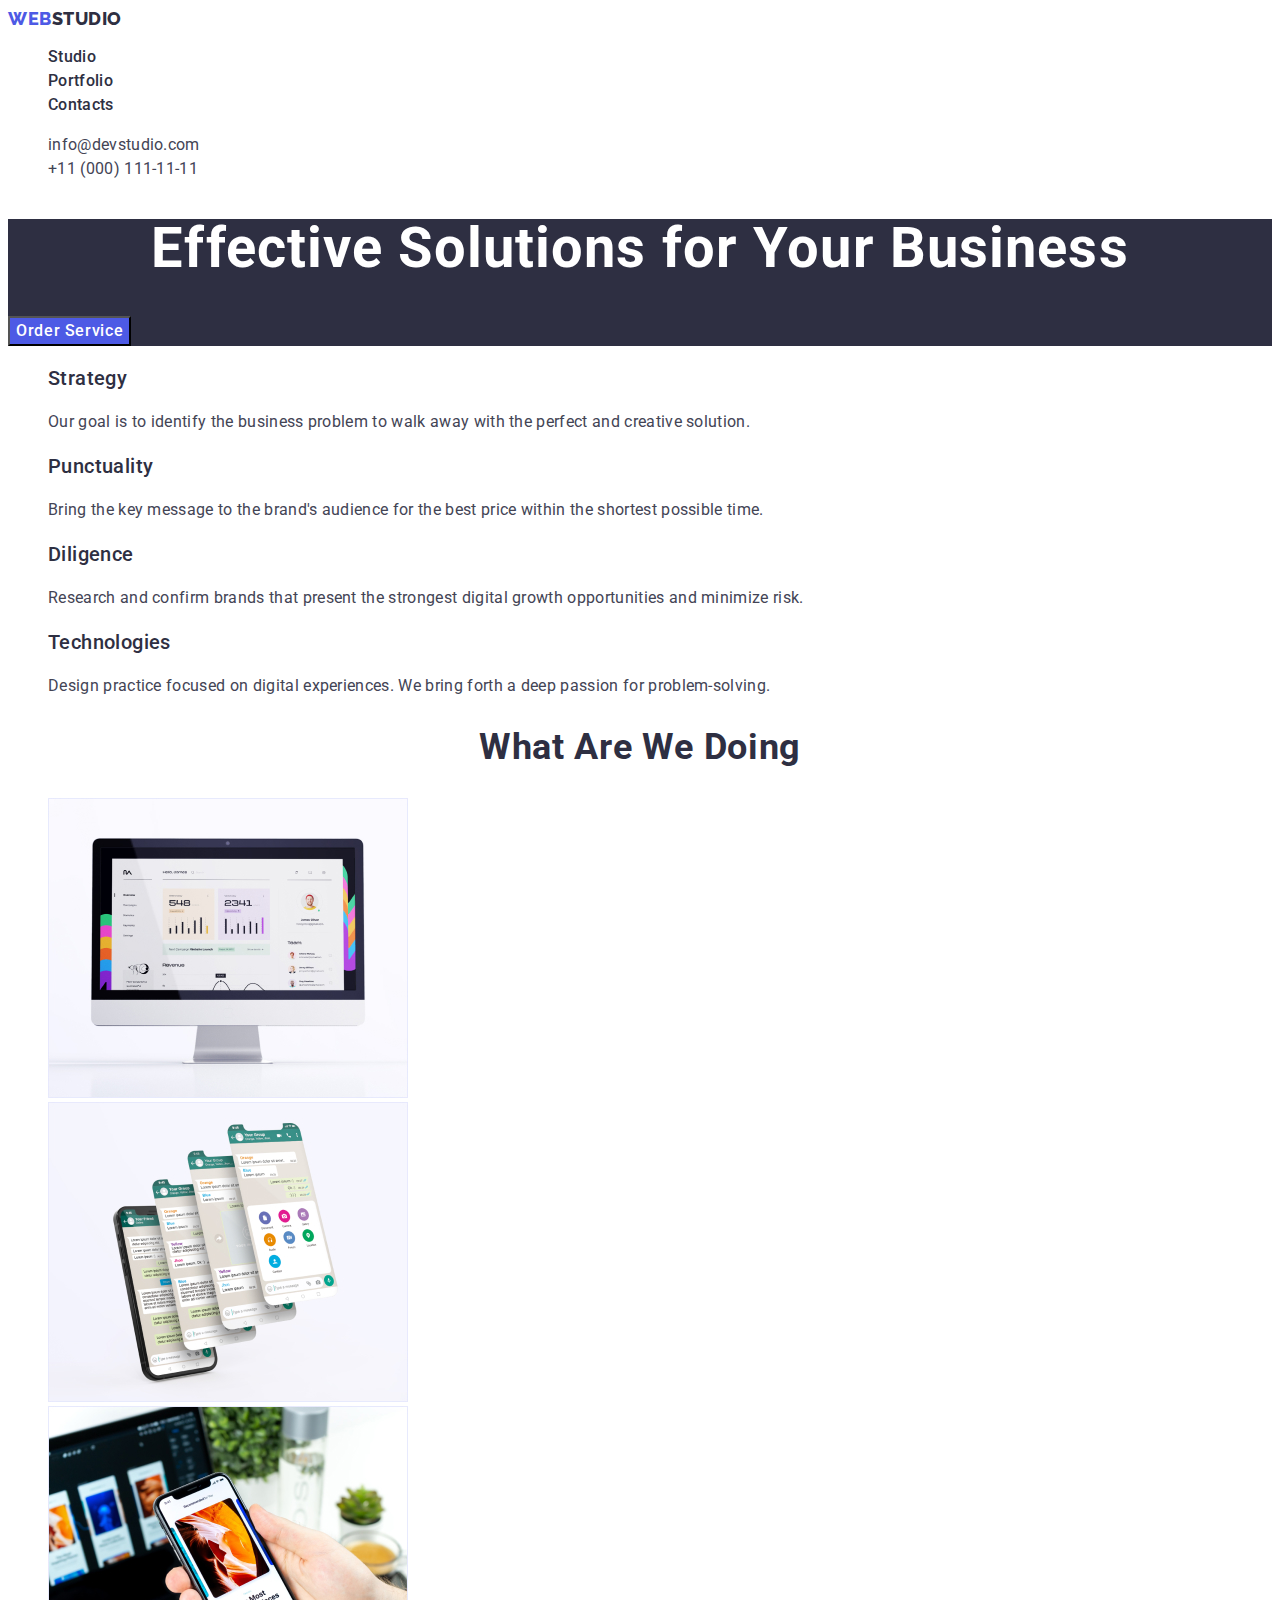
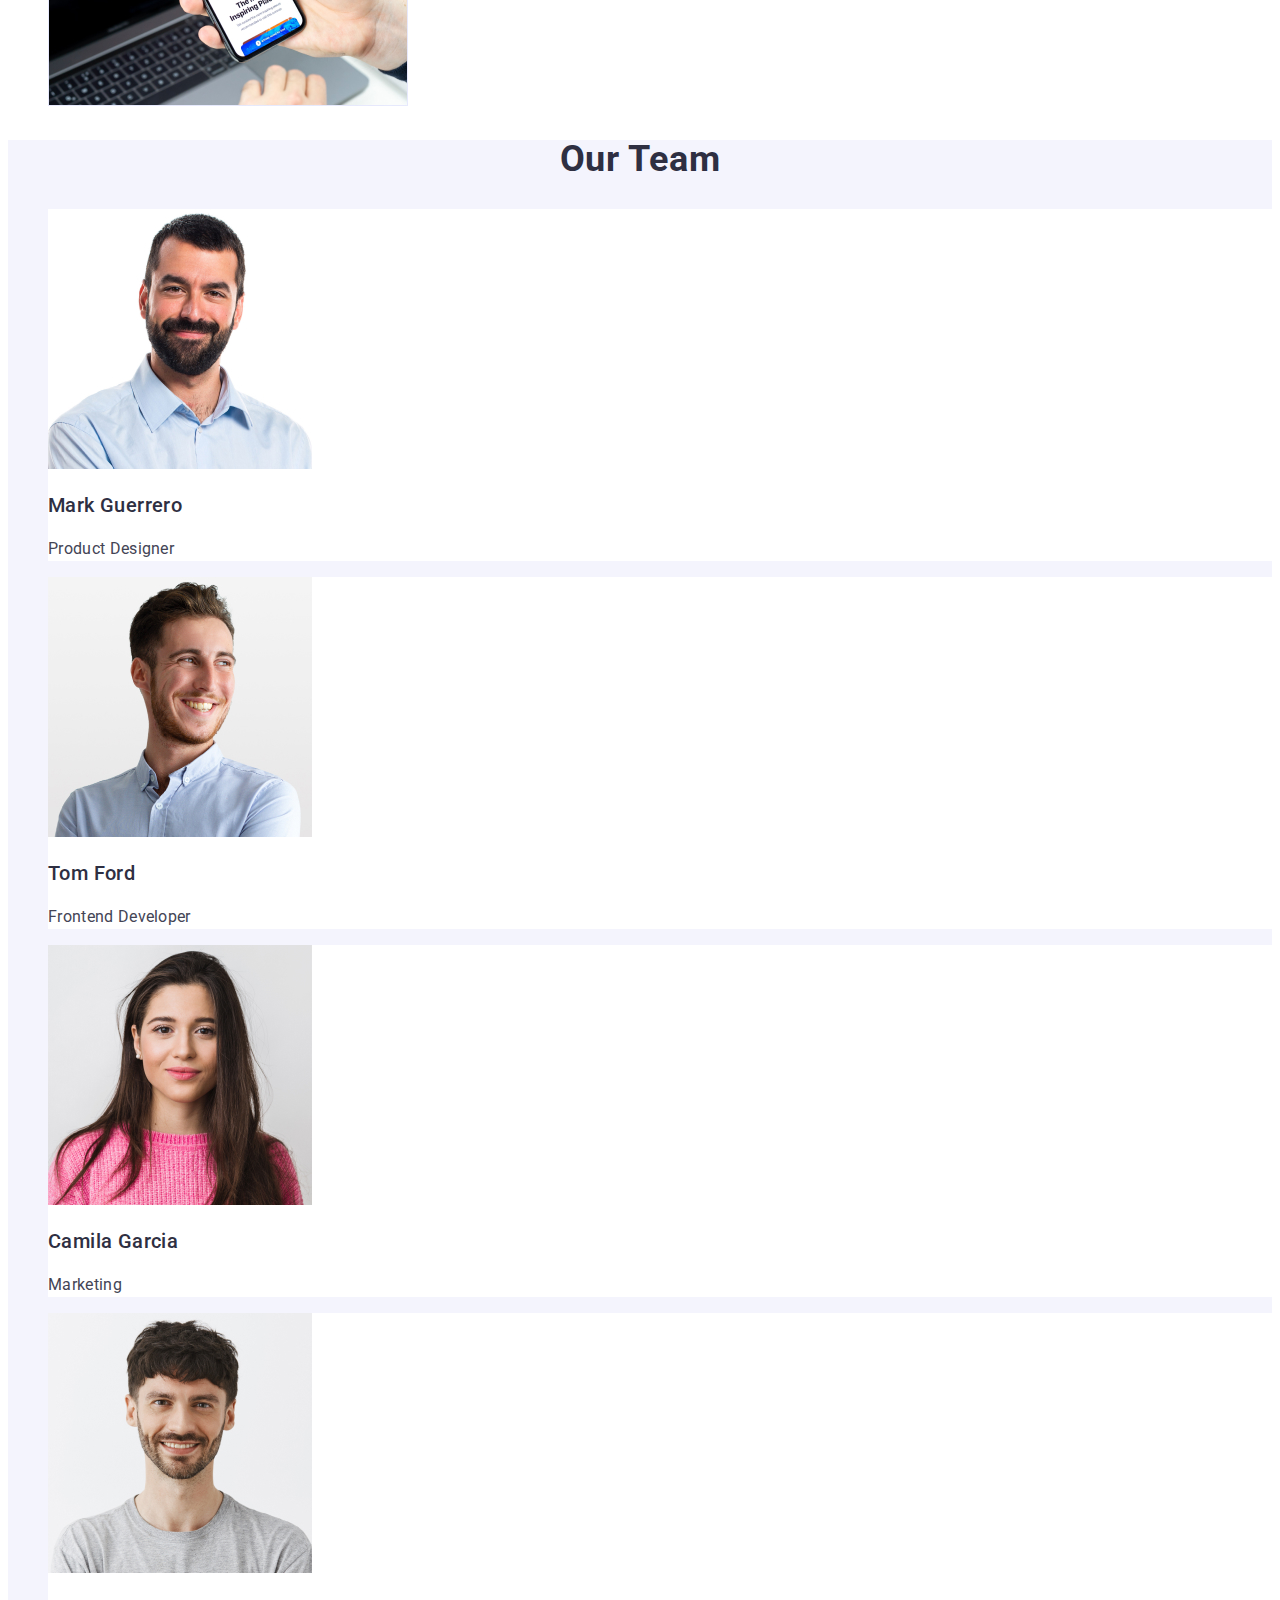
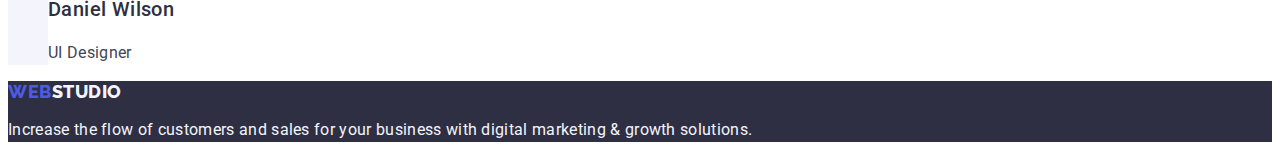
<file: index.html>
<!DOCTYPE html>
<html lang="en">
  <head>
    <meta charset="UTF-8" />
    <meta name="viewport" content="width=device-width, initial-scale=1.0" />
    <title>Document</title>
    <link rel="preconnect" href="https://fonts.googleapis.com" />
    <link rel="preconnect" href="https://fonts.gstatic.com" crossorigin />
    <link
      href="https://fonts.googleapis.com/css2?family=Raleway:wght@800&family=Roboto:wght@400;500;700;900&display=swap"
      rel="stylesheet"
    />
    <link rel="stylesheet" href="./css/styles.css" />
  </head>
  <body>
    <!-- HEADER -->
    <header class="top-header">
      <nav class="nav">
        <a class="logo-nav link" href="./index.html"
          >Web<span class="logo-dark">Studio</span></a
        >
        <ul class="menu list">
          <li class="menu-item">
            <a class="menu-link link" href="./index.html">Studio</a>
          </li>
          <li class="menu-item">
            <a class="menu-link link" href="./portfolio.html">Portfolio</a>
          </li>
          <li class="menu-item">
            <a class="menu-link link" href="">Contacts</a>
          </li>
        </ul>
      </nav>
      <address class="contact">
        <ul class="address list">
          <li class="description-text address-item">
            <a class="address-item link" href="mailto:info@devstudio.com"
              >info@devstudio.com</a
            >
          </li>
          <li class="description-text contact-item">
            <a class="address-item link" href="tel:+110001111111"
              >+11 (000) 111-11-11</a
            >
          </li>
        </ul>
      </address>
    </header>
    <main>
      <!-- HERO -->
      <section class="hero">
        <h1 class="hero-title">Effective Solutions for Your Business</h1>
        <button
          class="subtitle-description modal-btn"
          type="button"
          name="Order_Service"
        >
          Order Service
        </button>
      </section>
      <!-- FEATURE -->
      <section class="features">
        <h2 class="features" hidden>Features</h2>
        <ul class="features-menu list">
          <li>
            <h3 class="subtitle-description">Strategy</h3>
            <p class="description-text">
              Our goal is to identify the business problem to walk away with the
              perfect and creative solution.
            </p>
          </li>
          <li>
            <h3 class="subtitle-description">Punctuality</h3>
            <p class="description-text">
              Bring the key message to the brand's audience for the best price
              within the shortest possible time.
            </p>
          </li>
          <li>
            <h3 class="subtitle-description">Diligence</h3>
            <p class="description-text">
              Research and confirm brands that present the strongest digital
              growth opportunities and minimize risk.
            </p>
          </li>
          <li>
            <h3 class="subtitle-description">Technologies</h3>
            <p class="description-text">
              Design practice focused on digital experiences. We bring forth a
              deep passion for problem-solving.
            </p>
          </li>
        </ul>
      </section>
      <!-- ABOUT -->
      <section>
        <h2 class="about">What are we doing</h2>
        <ul class="menu-about list">
          <li>
            <img
              src="./images/services/Rectangle71.jpg"
              width="360"
              alt="Work example"
            />
          </li>
          <li>
            <img
              src="./images/services/Rectangle72.jpg"
              width="360"
              alt="Work example"
            />
          </li>
          <li>
            <img
              src="./images/services/Rectangle73.jpg"
              width="360"
              alt="Work example"
            />
          </li>
        </ul>
      </section>
      <!-- TEAM -->
      <section class="section">
        <h2 class="about">Our Team</h2>
        <ul class="team-list list">
          <li class="items">
            <img src="./images/team/img.jpg" alt="Team member" width="264" />
            <h3 class="subtitle-description">Mark Guerrero</h3>
            <p class="description-text">Product Designer</p>
          </li>
          <li class="items">
            <img src="./images/team/img1.jpg" alt="Team member" width="264" />
            <h3 class="subtitle-description">Tom Ford</h3>
            <p class="description-text">Frontend Developer</p>
          </li>
          <li class="items">
            <img src="./images/team/img2.jpg" alt="Team member" width="264" />
            <h3 class="subtitle-description">Camila Garcia</h3>
            <p class="description-text">Marketing</p>
          </li>
          <li class="items">
            <img src="./images/team/img3.jpg" alt="Team member" width="264" />
            <h3 class="subtitle-description">Daniel Wilson</h3>
            <p class="description-text">UI Designer</p>
          </li>
        </ul>
      </section>
    </main>
    <!-- FOOTER -->
    <footer class="main-footer">
      <a class="logo-nav link" href="./index.html"
        >Web<span class="logo-light">Studio</span></a
      >
      <p class="footer-text">
        Increase the flow of customers and sales for your business with digital
        marketing & growth solutions.
      </p>
    </footer>
  </body>
</html>
</file>
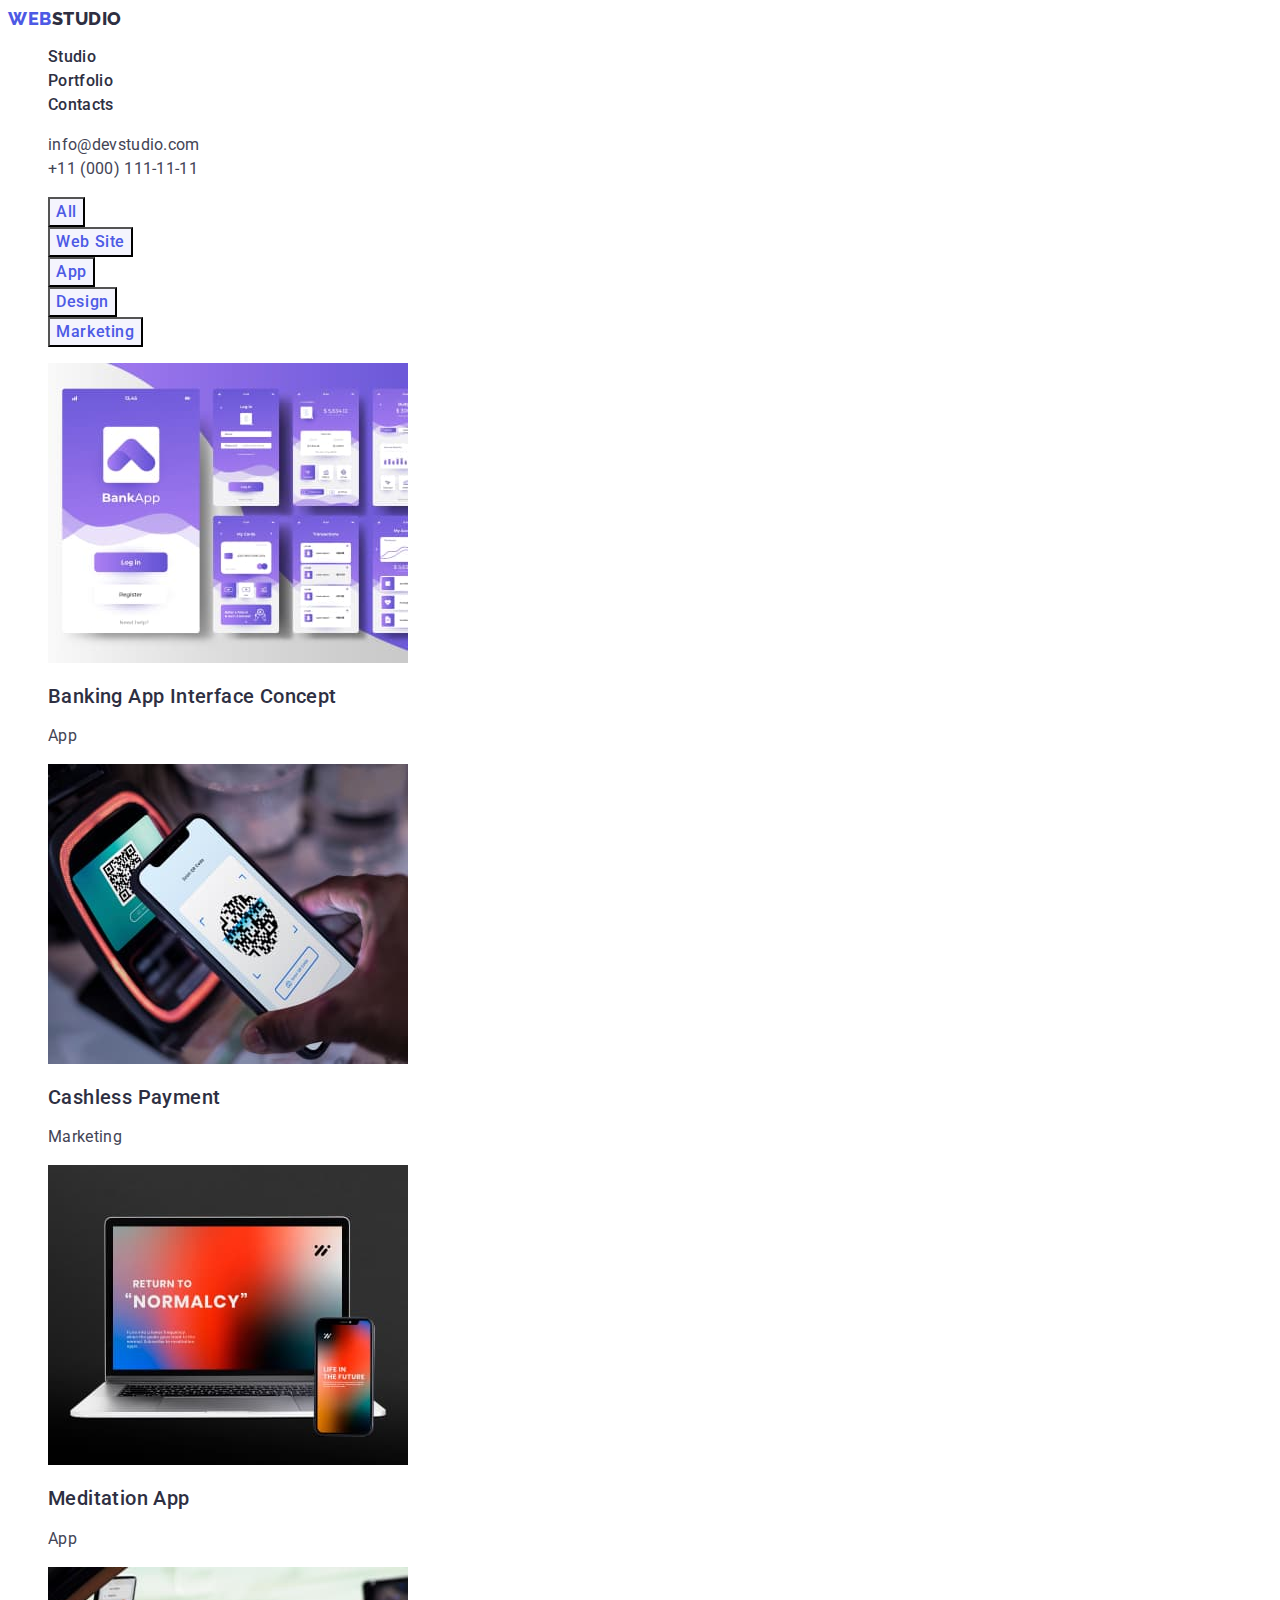
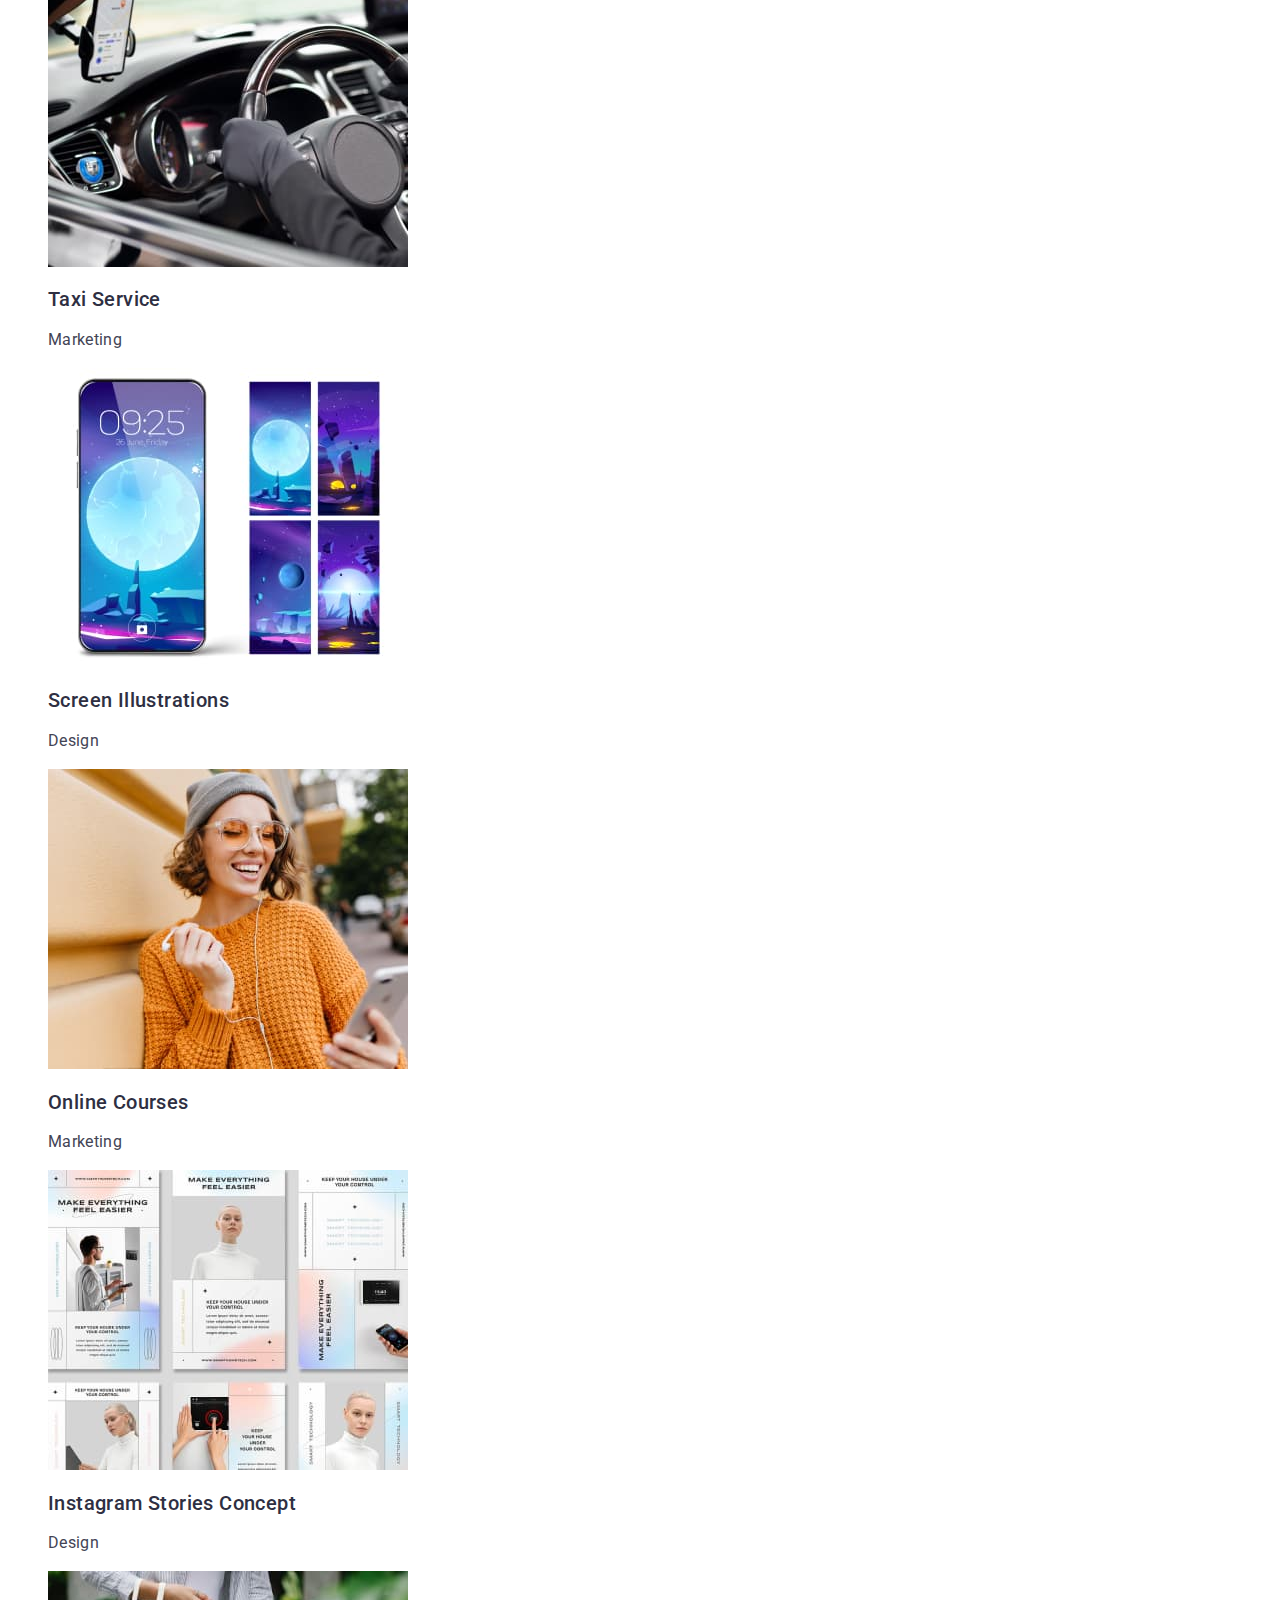
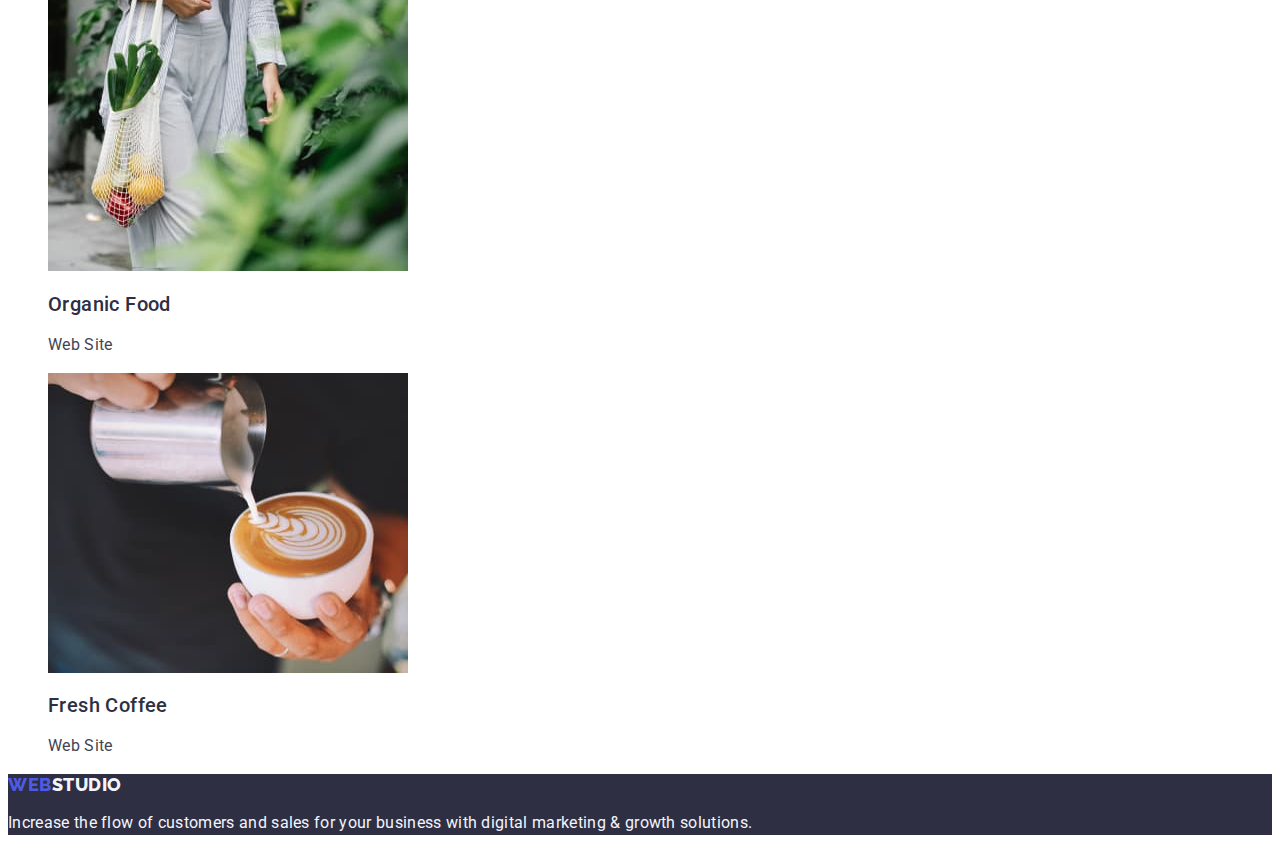
<file: portfolio.html>
<!DOCTYPE html>
<html lang="en">
  <head>
    <meta charset="UTF-8" />
    <meta name="viewport" content="width=device-width, initial-scale=1.0" />
    <title>Document</title>
    <link rel="preconnect" href="https://fonts.googleapis.com" />
    <link rel="preconnect" href="https://fonts.gstatic.com" crossorigin />
    <link
      href="https://fonts.googleapis.com/css2?family=Raleway:wght@800&family=Roboto:wght@400;500;700;900&display=swap"
      rel="stylesheet"
    />
    <link rel="stylesheet" href="./css/styles.css" />
  </head>
  <body>
    <!-- HEADER -->
    <header class="top-header">
      <nav class="nav">
        <a class="logo-nav link" href="./index.html"
          >Web<span class="logo-dark">Studio</span></a
        >
        <ul class="menu list">
          <li class="menu-item">
            <a class="menu-link link" href="./index.html">Studio</a>
          </li>
          <li class="menu-item">
            <a class="menu-link link" href="./portfolio.html">Portfolio</a>
          </li>
          <li class="menu-item">
            <a class="menu-link link" href="">Contacts</a>
          </li>
        </ul>
      </nav>
      <address class="contact">
        <ul class="address list">
          <li class="description-text address-item">
            <a class="address-item link" href="mailto:info@devstudio.com"
              >info@devstudio.com</a
            >
          </li>
          <li class="description-text contact-item">
            <a class="address-item link" href="tel:+110001111111"
              >+11 (000) 111-11-11</a
            >
          </li>
        </ul>
      </address>
    </header>
    <main>
      <!-- SECTION -->
      <section>
        <h1 class="filters-list" hidden>Filters</h1>
        <ul class="list">
          <li class="btn-item">
            <button class="btn" type="button" name="All">All</button>
          </li>
          <li class="btn-item">
            <button class="btn" type="button" name="Web_Site">Web Site</button>
          </li>
          <li class="btn-item">
            <button class="btn" type="button" name="App">App</button>
          </li>
          <li class="btn-item">
            <button class="btn" type="button" name="Design">Design</button>
          </li>
          <li class="btn-item">
            <button class="btn" type="button" name="Marketing">
              Marketing
            </button>
          </li>
        </ul>
        <ul class="list">
          <li>
            <a class="link"
              ><img
                src="./images/portfolio/img.jpg"
                alt="Banking App Interface Concept"
                width="360"
              />
              <h2 class="subtitle-description">
                Banking App Interface Concept
              </h2>
              <p class="description-text">App</p></a
            >
          </li>
          <li>
            <a class="link"
              ><img
                src="./images/portfolio/img1.jpg"
                alt="Cashless Payment"
                width="360"
              />
              <h2 class="subtitle-description">Cashless Payment</h2>
              <p class="description-text">Marketing</p></a
            >
          </li>
          <li>
            <a class="link"
              ><img
                src="./images/portfolio/img2.jpg"
                alt="Meditation App"
                width="360"
              />
              <h2 class="subtitle-description">Meditation App</h2>
              <p class="description-text">App</p></a
            >
          </li>
          <li>
            <a class="link"
              ><img
                src="./images/portfolio/img3.jpg"
                alt="Taxi Service"
                width="360"
              />
              <h2 class="subtitle-description">Taxi Service</h2>
              <p class="description-text">Marketing</p></a
            >
          </li>
          <li>
            <a class="link"
              ><img
                src="./images/portfolio/img4.jpg"
                alt="Screen Illustrations"
                width="360"
              />
              <h2 class="subtitle-description">Screen Illustrations</h2>
              <p class="description-text">Design</p></a
            >
          </li>
          <li>
            <a class="link"
              ><img
                src="./images/portfolio/img5.jpg"
                alt="Online Courses"
                width="360"
              />
              <h2 class="subtitle-description">Online Courses</h2>
              <p class="description-text">Marketing</p></a
            >
          </li>
          <li>
            <a class="link"
              ><img
                src="./images/portfolio/img6.jpg"
                alt="Instagram Stories Concept"
                width="360"
              />
              <h2 class="subtitle-description">Instagram Stories Concept</h2>
              <p class="description-text">Design</p></a
            >
          </li>
          <li>
            <a class="link"
              ><img
                src="./images/portfolio/img7.jpg"
                alt="Organic Food"
                width="360"
              />
              <h2 class="subtitle-description">Organic Food</h2>
              <p class="description-text">Web Site</p></a
            >
          </li>
          <li>
            <a class="link"
              ><img
                src="./images/portfolio/img8.jpg"
                alt="Fresh Coffee"
                width="360"
              />
              <h2 class="subtitle-description">Fresh Coffee</h2>
              <p class="description-text">Web Site</p></a
            >
          </li>
        </ul>
      </section>
    </main>
    <!-- footer -->
    <footer class="main-footer">
      <a class="logo-nav link" href="./index.html"
        >Web<span class="logo-light">Studio</span></a
      >
      <p class="footer-text">
        Increase the flow of customers and sales for your business with digital
        marketing & growth solutions.
      </p>
    </footer>
  </body>
</html>
</file>
<file: css/styles.css>
/* BODY */
body {
  font-family: "Roboto", sans-serif;
  font-weight: 400;
  color: var(--color-slate);
  background-color: var(--color-white);
}
.list {
  list-style: none;
}
.link {
  text-decoration: none;
}
:root {
  --color-iris: #4d5ae5;
  --color-ocean: #404bbf;
  --color-navy-blue: #2e2f42;
  --color-green: #31d0aa;
  --color-slate: #434455;
  --color-light-slate: #8e8f99;
  --color-cornflower: #e7e9fc;
  --color-cloud: #f4f4fd;
  --color-navy-blue-modal: #2e2f42;
  --color-grey: #2e2f42;
  --color-white: #ffffff;
  --color-dairy: #fcfcfc;
}

/* COMPONENT */
.subtitle-description {
  font-weight: 500;
  font-size: 20px;
  line-height: 1.2;
  letter-spacing: 0.02em;
  color: var(--color-grey);
}
.description-text {
  font-size: 16px;
  line-height: 1.5;
  letter-spacing: 0.02em;
  color: var(--color-slate);
}

/* HEADER */
.logo-nav {
  font-family: "Raleway", sans-serif;
  font-weight: 800;
  font-size: 18px;
  line-height: 1.17;
  letter-spacing: 0.03em;
  text-transform: uppercase;
  color: var(--color-iris);
}
.logo-dark {
  color: var(--color-navy-blue);
}
.logo-light {
  color: var(--color-cloud);
}

.menu-link.link {
  font-weight: 500;
  font-size: 16px;
  line-height: 1.5;
  letter-spacing: 0.02em;
  color: var(--color-navy-blue);
}

.address-item.link {
  color: var(--color-slate);
}
.menu-link.link:hover,
.menu-link.link:focus,
.menu-link.link:active {
  color: var(--color-ocean);
}
.address-item.link:hover,
.address-item.link:focus,
.address-item.link:active {
  color: var(--color-ocean);
}
.contact {
  font-style: normal;
}
/* HERO */
.hero {
  background-color: var(--color-navy-blue);
}
.hero-title {
  font-weight: 700;
  font-size: 56px;
  line-height: 1.07;
  letter-spacing: 0.02em;
  text-align: center;
  color: var(--color-white);
}
.modal-btn {
  font-family: inherit;
  background-color: var(--color-iris);
  font-weight: 500;
  font-size: 16px;
  line-height: 1.5;
  letter-spacing: 0.04em;
  cursor: pointer;
  color: var(--color-white);
}
.modal-btn:hover,
.modal-btn:focus {
  background-color: var(--color-ocean);
}
.about {
  font-weight: 700;
  font-size: 36px;
  line-height: 1.11;
  text-align: center;
  letter-spacing: 0.02em;
  text-transform: capitalize;
  color: var(--color-grey);
}
/* TEAM */
.section {
  background-color: var(--color-cloud);
}
.items {
  background-color: #ffffff;
}
/* Footer*/
.footer-text {
  font-size: 16px;
  line-height: 1.5;
  letter-spacing: 0.02em;
  color: var(--color-cloud);
}
.main-footer {
  background-color: var(--color-navy-blue);
}

/* PORTFOLIO */ /* SECTION */

.btn {
  font-family: "Roboto", sans-serif;
  font-weight: 500;
  font-size: 16px;
  line-height: 1.5;
  letter-spacing: 0.04em;
  cursor: pointer;
  color: var(--color-iris);
  background-color: var(--color-cloud);
}

.btn:hover,
.btn:focus {
  color: var(--color-white);
  background-color: var(--color-ocean);
}
</file>
